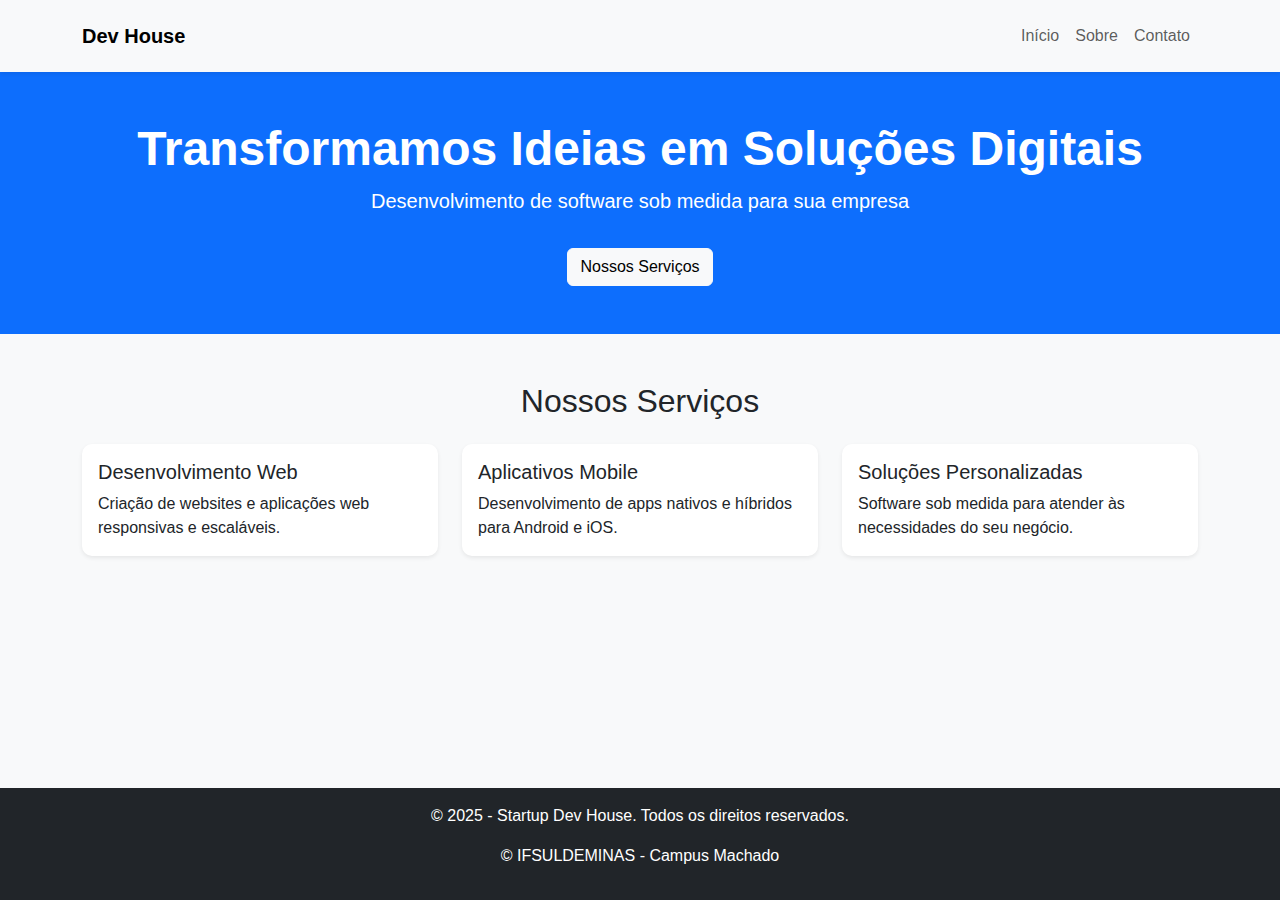
<file: index.html>
<!DOCTYPE html>
<html lang="pt-br">
<head>
  <meta charset="UTF-8">
  <meta name="viewport" content="width=device-width, initial-scale=1">
  <title>Dev House</title>
  <link href="https://cdn.jsdelivr.net/npm/bootstrap@5.3.2/dist/css/bootstrap.min.css" rel="stylesheet">
  <link rel="stylesheet" href="style.css">
</head>
<body>

  <!-- Navbar -->
  <nav class="navbar navbar-expand-lg navbar-light bg-light shadow-sm">
    <div class="container">
      <a class="navbar-brand fw-bold" href="#">Dev House</a>
      <button class="navbar-toggler" type="button" data-bs-toggle="collapse" data-bs-target="#navbarNav">
        <span class="navbar-toggler-icon"></span>
      </button>
      <div class="collapse navbar-collapse justify-content-end" id="navbarNav">
        <ul class="navbar-nav">
          <li class="nav-item"><a class="nav-link" href="index.html">Início</a></li>
          <li class="nav-item"><a class="nav-link" href="sobre.html">Sobre</a></li>
          <li class="nav-item"><a class="nav-link" href="contato.html">Contato</a></li>
        </ul>
      </div>
    </div>
  </nav>

  <!-- Hero -->
  <section class="bg-primary text-white text-center py-5">
    <div class="container">
      <h1 class="display-5 fw-bold">Transformamos Ideias em Soluções Digitais</h1>
      <p class="lead">Desenvolvimento de software sob medida para sua empresa</p>
      <a href="#servicos" class="btn btn-light mt-3">Nossos Serviços</a>
    </div>
  </section>

  <!-- Serviços -->
  <section id="servicos" class="py-5">
    <div class="container">
      <h2 class="text-center mb-4">Nossos Serviços</h2>
      <div class="row g-4">
        <div class="col-md-4">
          <div class="card h-100 shadow-sm">
            <div class="card-body">
              <h5 class="card-title">Desenvolvimento Web</h5>
              <p class="card-text">Criação de websites e aplicações web responsivas e escaláveis.</p>
            </div>
          </div>
        </div>
        <div class="col-md-4">
          <div class="card h-100 shadow-sm">
            <div class="card-body">
              <h5 class="card-title">Aplicativos Mobile</h5>
              <p class="card-text">Desenvolvimento de apps nativos e híbridos para Android e iOS.</p>
            </div>
          </div>
        </div>
        <div class="col-md-4">
          <div class="card h-100 shadow-sm">
            <div class="card-body">
              <h5 class="card-title">Soluções Personalizadas</h5>
              <p class="card-text">Software sob medida para atender às necessidades do seu negócio.</p>
            </div>
          </div>
        </div>
      </div>
    </div>
  </section>

  <!-- Rodapé -->
  <footer class="bg-dark text-white text-center py-3">
    <div class="container">
      <p>© 2025 - Startup Dev House. Todos os direitos reservados.</p>
      <p>© IFSULDEMINAS - Campus Machado</p>
    </div>
  </footer>

  <script src="https://cdn.jsdelivr.net/npm/bootstrap@5.3.2/dist/js/bootstrap.bundle.min.js"></script>
</body>
</html>
</file>
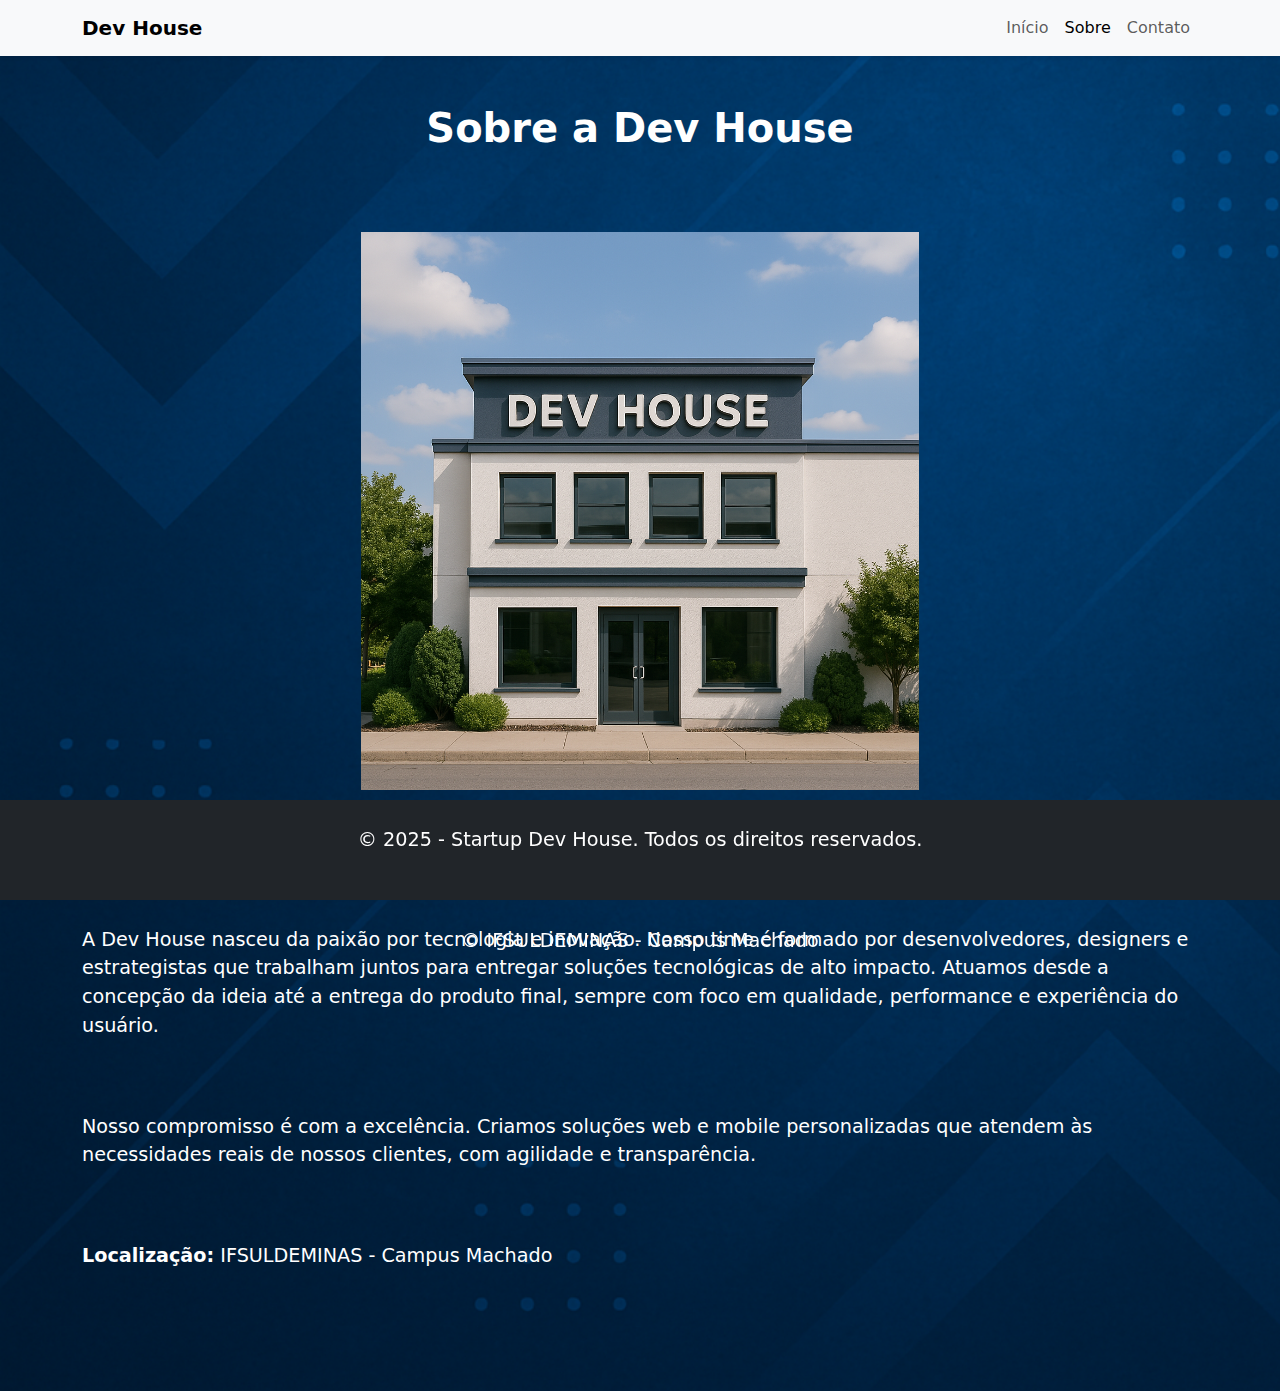
<file: sobre.html>
<!DOCTYPE html>
<html lang="pt-br">
<head>
  <meta charset="UTF-8">
  <meta name="viewport" content="width=device-width, initial-scale=1">
  <title>Sobre - Dev House</title>
  <link href="https://cdn.jsdelivr.net/npm/bootstrap@5.3.2/dist/css/bootstrap.min.css" rel="stylesheet">
  <link rel="stylesheet" href="style-sobre.css">
</head>
<body>

  <!-- Navbar -->
  <nav class="navbar navbar-expand-lg navbar-light bg-light shadow-sm">
    <div class="container">
      <a class="navbar-brand fw-bold" href="index.html">Dev House</a>
      <button class="navbar-toggler" type="button" data-bs-toggle="collapse" data-bs-target="#navbarNav">
        <span class="navbar-toggler-icon"></span>
      </button>
      <div class="collapse navbar-collapse justify-content-end" id="navbarNav">
        <ul class="navbar-nav">
          <li class="nav-item"><a class="nav-link" href="index.html">Início</a></li>
          <li class="nav-item"><a class="nav-link active" href="sobre.html">Sobre</a></li>
          <li class="nav-item"><a class="nav-link" href="contato.html">Contato</a></li>
        </ul>
      </div>
    </div>
  </nav>

  <!-- Conteúdo -->
  <section class="py-5">
    <div class="container">
      <h1 class="text-center mb-4">Sobre a Dev House</h1>
      <img src="/assets/devHouse.png" alt="Dev House"><br>
      <p class="lead text-center">Somos uma startup focada em transformar ideias em soluções digitais reais.</p>
      <p> A Dev House nasceu da paixão por tecnologia e inovação. Nosso time é formado por desenvolvedores, designers e estrategistas que trabalham juntos para entregar soluções tecnológicas de alto impacto. Atuamos desde a concepção da ideia até a entrega do produto final, sempre com foco em qualidade, performance e experiência do usuário.</p>
      <p>Nosso compromisso é com a excelência. Criamos soluções web e mobile personalizadas que atendem às necessidades reais de nossos clientes, com agilidade e transparência.</p>
      <p><strong>Localização:</strong> IFSULDEMINAS - Campus Machado</p>
    </div>
  </section>

  <!-- Rodapé -->
  <footer class="bg-dark text-white text-center py-3">
    <div class="container">
      <p>© 2025 - Startup Dev House. Todos os direitos reservados.</p>
      <p>© IFSULDEMINAS - Campus Machado</p>
    </div>
  </footer>

  <script src="https://cdn.jsdelivr.net/npm/bootstrap@5.3.2/dist/js/bootstrap.bundle.min.js"></script>
</body>
</html>
</file>
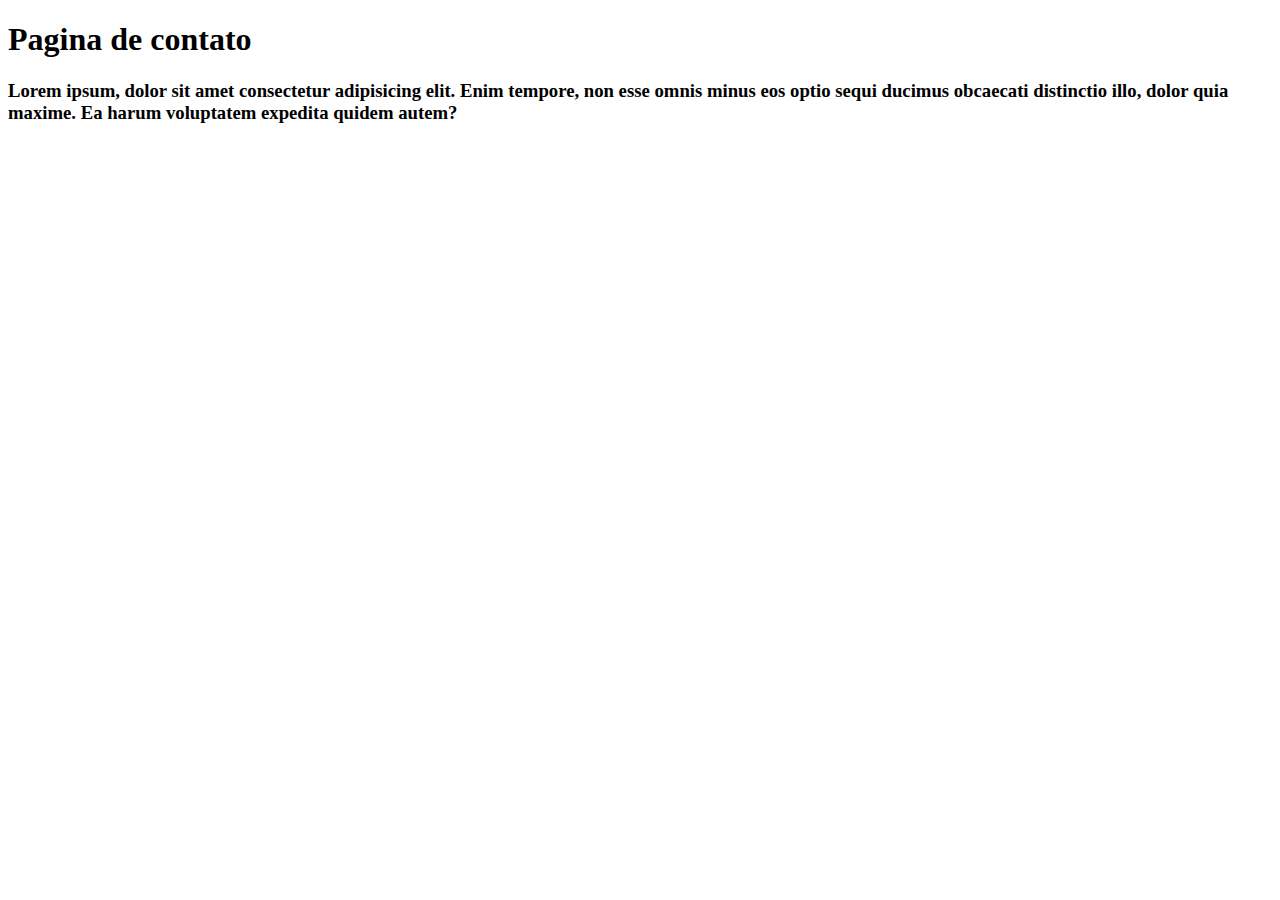
<file: Aula - 04-04/contato.html>
<!DOCTYPE html>
<html lang="en">
<head>
    <meta charset="UTF-8">
    <meta name="viewport" content="width=device-width, initial-scale=1.0">
    <title>Contato</title>
</head>
<body>
    <h1>Pagina de contato</h1>
    <h3>Lorem ipsum, dolor sit amet consectetur adipisicing elit. 
        Enim tempore, non esse omnis minus eos optio sequi ducimus obcaecati distinctio illo, dolor quia maxime. Ea harum voluptatem expedita quidem autem?</h3>
</body>
</html>
</file>
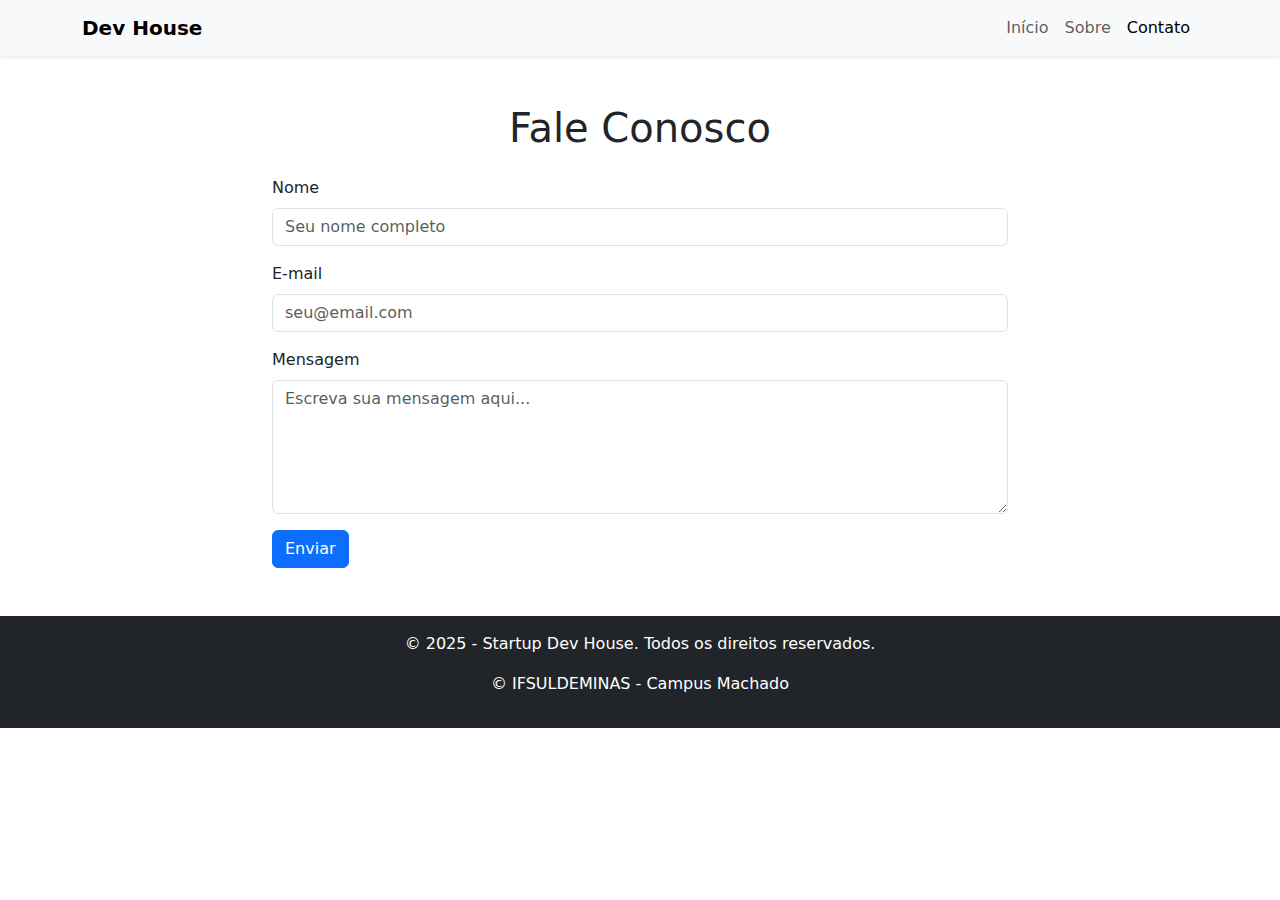
<file: Aula - 04-04/sobre.html>
<!DOCTYPE html>
<html lang="pt-br">
<head>
  <meta charset="UTF-8" />
  <meta name="viewport" content="width=device-width, initial-scale=1" />
  <title>Contato - Dev House</title>
  <link href="https://cdn.jsdelivr.net/npm/bootstrap@5.3.2/dist/css/bootstrap.min.css" rel="stylesheet" />
</head>
<body>

  <!-- Navbar -->
  <nav class="navbar navbar-expand-lg navbar-light bg-light shadow-sm">
    <div class="container">
      <a class="navbar-brand fw-bold" href="index.html">Dev House</a>
      <button class="navbar-toggler" type="button" data-bs-toggle="collapse" data-bs-target="#navbarNav">
        <span class="navbar-toggler-icon"></span>
      </button>
      <div class="collapse navbar-collapse justify-content-end" id="navbarNav">
        <ul class="navbar-nav">
          <li class="nav-item"><a class="nav-link" href="index.html">Início</a></li>
          <li class="nav-item"><a class="nav-link" href="sobre.html">Sobre</a></li>
          <li class="nav-item"><a class="nav-link active" href="contato.html">Contato</a></li>
        </ul>
      </div>
    </div>
  </nav>

  <!-- Formulário de Contato -->
  <section class="py-5">
    <div class="container">
      <h1 class="text-center mb-4">Fale Conosco</h1>
      <div class="row justify-content-center">
        <div class="col-md-8">
          <form>
            <div class="mb-3">
              <label for="nome" class="form-label">Nome</label>
              <input type="text" class="form-control" id="nome" placeholder="Seu nome completo" required />
            </div>
            <div class="mb-3">
              <label for="email" class="form-label">E-mail</label>
              <input type="email" class="form-control" id="email" placeholder="seu@email.com" required />
            </div>
            <div class="mb-3">
              <label for="mensagem" class="form-label">Mensagem</label>
              <textarea class="form-control" id="mensagem" rows="5" placeholder="Escreva sua mensagem aqui..." required></textarea>
            </div>
            <button type="submit" class="btn btn-primary">Enviar</button>
          </form>
        </div>
      </div>
    </div>
  </section>

  <!-- Rodapé -->
  <footer class="bg-dark text-white text-center py-3">
    <div class="container">
      <p>© 2025 - Startup Dev House. Todos os direitos reservados.</p>
      <p>© IFSULDEMINAS - Campus Machado</p>
    </div>
  </footer>

  <script src="https://cdn.jsdelivr.net/npm/bootstrap@5.3.2/dist/js/bootstrap.bundle.min.js"></script>
</body>
</html>
</file>
<file: style.css>
* {
    margin: 0;
    padding: 0;
    box-sizing: border-box;
    font-family: Arial, sans-serif;
}

body {
    background-color: #f8f9fa;
}


.navbar {
    padding: 1rem;
    box-shadow: 0 2px 5px rgba(0, 0, 0, 0.1);
}


header {
    background: linear-gradient(135deg, #007bff, #0056b3);
}

header h1 {
    font-size: 2.5rem;
    font-weight: bold;
}

header p {
    font-size: 1.2rem;
    margin-top: 10px;
}


.card {
    border: none;
    border-radius: 10px;
    box-shadow: 0 4px 8px rgba(0, 0, 0, 0.1);
    transition: transform 0.3s ease-in-out;
}

.card:hover {
    transform: scale(1.05);
}

.card h4 {
    color: #007bff;
    font-weight: bold;
}


footer {
    background-color: #000000;
    color: #ffffff;
    text-align: center;
    padding: 10px 0;
    position: fixed;
    bottom: 0;
    width: 100%;
}
</file>
<file: style-sobre.css>
body{
    background-image: url(/assets/background.png);
    background-size: cover;
    background-repeat: no-repeat;
}

img{
    width: 50%;
    height: auto;
    display: block;
    margin: 0 auto;
    
}

h1{
    font-size: 2.5rem;
    font-weight: bold;
    color: #ffffff;
    text-align: center;
    padding-bottom: 5%;
}

p{
    font-size: 1.2rem;
    margin-top: 10px;
    color: #ffffff;
    padding-bottom: 5%;
}

footer{
    background-color: #000000;
    color: #ffffff;
    text-align: center;
    padding: 10px 0;
    position: fixed;
    bottom: 0;
    width: 100%;
    height: 100px;
}
</file>
